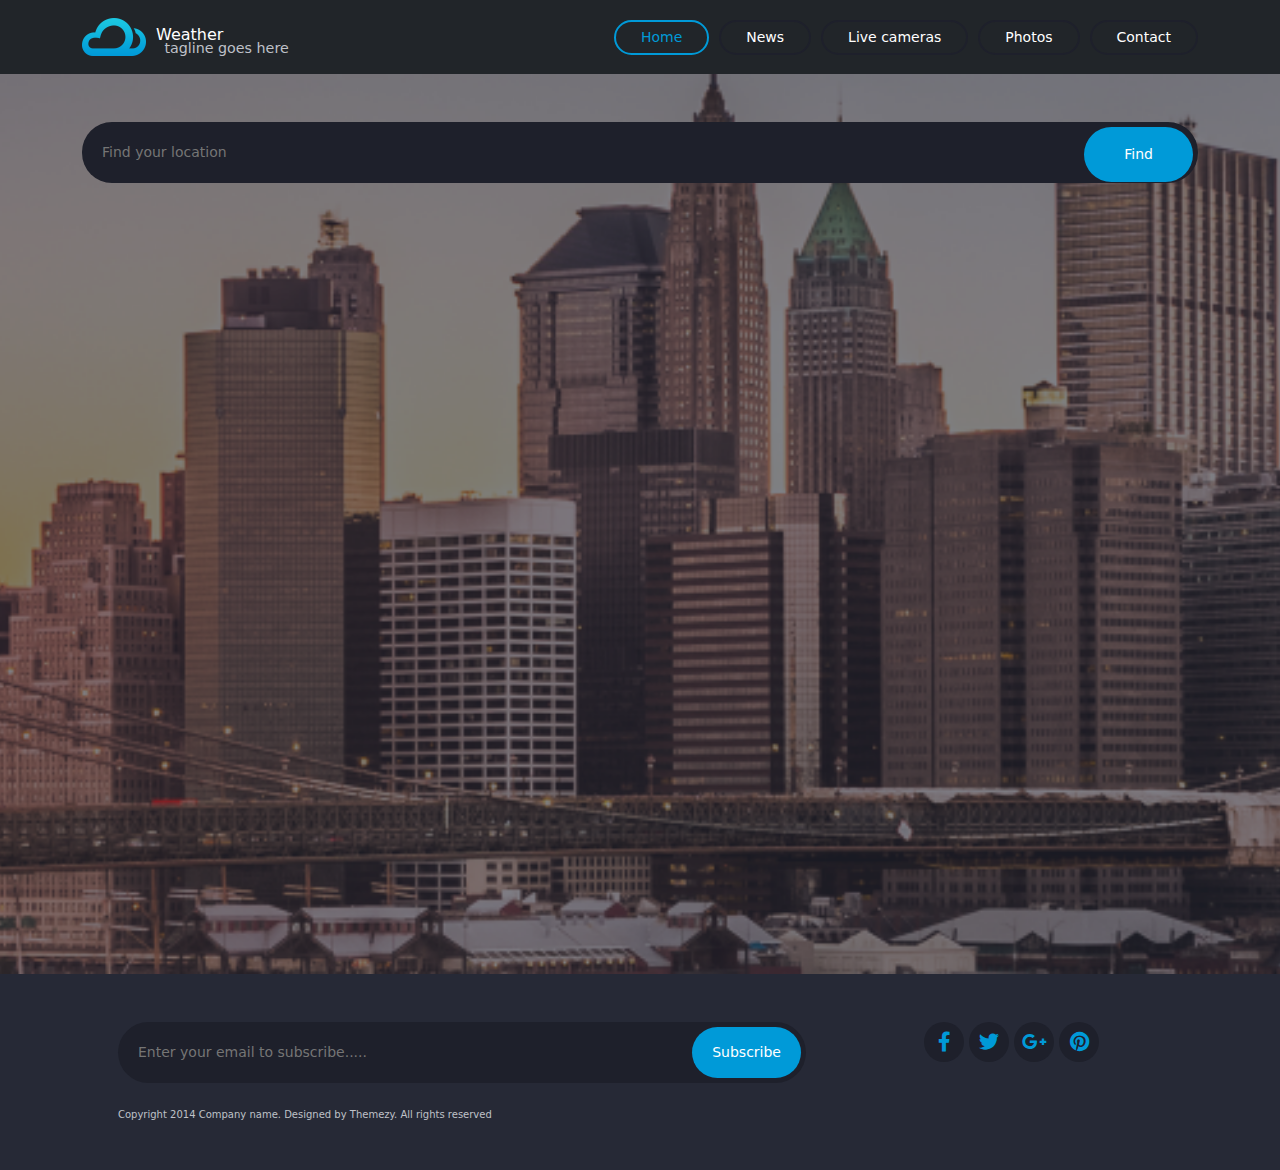
<file: index.html>
<!DOCTYPE html>
<html lang="en">

<head>
    <meta charset="UTF-8">
    <meta name="viewport" content="width=device-width, initial-scale=1.0">
    <title>Weather app</title>
    <!-- font awesome -->
    <link rel="stylesheet" href="./css/all.min.css">
    <!-- bootstrap -->
    <link rel="stylesheet" href="./css/bootstrap.min.css">
    <!-- main style sheet -->
    <link rel="stylesheet" href="./css/style.css">
</head>

<body>
    <nav class="navbar navbar-expand-lg navbar-dark bg-dark">
        <div class="container">
            <a class="navbar-brand d-flex justify-content-center align-items-center" href="#">
                <img src="img/logo@2x.png" alt="logo" class="logo img-fluid">
                <h6>Weather</h6>
                <p>tagline goes here</p>
            </a>
            <button class="navbar-toggler" type="button" data-bs-toggle="collapse"
                data-bs-target="#navbarSupportedContent" aria-controls="navbarSupportedContent" aria-expanded="false"
                aria-label="Toggle navigation">
                <span class="navbar-toggler-icon"></span>
            </button>
            <div class="collapse navbar-collapse" id="navbarSupportedContent">
                <ul class="navbar-nav ms-auto mb-2 mb-lg-0">
                    <li class="nav-item">
                        <a class="nav-link active" aria-current="page" href="#">Home</a>
                    </li>
                    <li class="nav-item">
                        <a class="nav-link" href="#">News</a>
                    </li>
                    <li class="nav-item">
                        <a class="nav-link" href="#">Live cameras</a>
                    </li>
                    <li class="nav-item">
                        <a class="nav-link" href="#">Photos</a>
                    </li>
                    <li class="nav-item">
                        <a class="nav-link" href="contact.html">Contact</a>
                    </li>
                    </li>
            </div>
        </div>
    </nav>
    <section class="landing">
        <div class="container py-5">
            <div class="search position-relative">
                <input type="text" class="w-100" placeholder="Find your location" id="search">
                <button id="btn" class="position-absolute">Find</button>
            </div>
            <div class="row gy-4" id="display">
                
            </div>
        </div>
    </section>
    <footer>
<div class="container p-5">
    <div class="row gy-4">
        <div class="col-lg-8 col-md-10 subscribe position-relative">
            <input type="text" placeholder="Enter your email to subscribe.....">
            <button>Subscribe</button>
        </div>
        <div class="col-lg-2 offset-lg-1">
            <ul class="d-flex">
                <li><a href="www.facebook.com"><i class="fa-brands fa-facebook-f"></i></a></li>
                <li><a href="https://twitter.com/"><i class="fa-brands fa-twitter"></i></a></li>
                <li><a href="www.google.com"><i class="fa-brands fa-google-plus-g"></i></a></li>
                <li><a href="www.pinterest.com"><i class="fa-brands fa-pinterest"></i></a></li>
            </ul>
        </div>
        <p>Copyright 2014 Company name. Designed by Themezy. All rights reserved</p>
    </div>
</div>
    </footer>
    <script src="./js/bootstrap.bundle.min.js"></script>
    <script src="./js/main.js"></script>
</body>

</html>
</file>
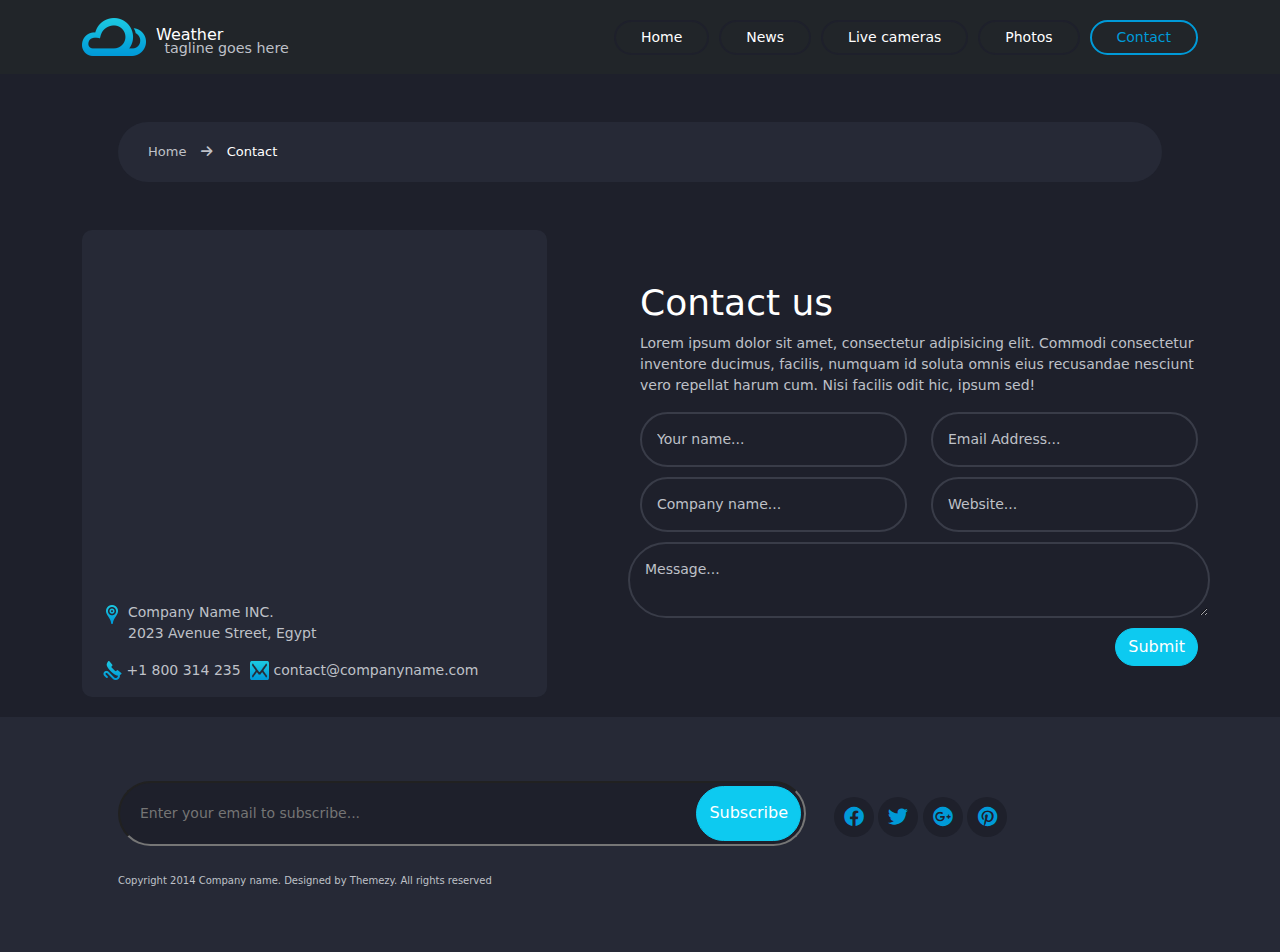
<file: contact.html>
<!DOCTYPE html>
<html lang="en">
<head>
    <meta charset="UTF-8">
    <meta name="viewport" content="width=device-width, initial-scale=1.0">
    <title>Contact</title>
        <!-- font awesome -->
        <link rel="stylesheet" href="./css/all.min.css">
        <!-- bootstrap -->
        <link rel="stylesheet" href="./css/bootstrap.min.css">
        <!-- main style sheet -->
        <link rel="stylesheet" href="./css/style.css">
</head>
<body>
    <nav class="navbar navbar-expand-lg navbar-dark bg-dark">
        <div class="container">
            <a class="navbar-brand d-flex justify-content-center align-items-center" href="#">
                <img src="img/logo@2x.png" alt="logo" class="logo img-fluid">
                <h6>Weather</h6>
                <p>tagline goes here</p>
            </a>
            <button class="navbar-toggler" type="button" data-bs-toggle="collapse"
                data-bs-target="#navbarSupportedContent" aria-controls="navbarSupportedContent" aria-expanded="false"
                aria-label="Toggle navigation">
                <span class="navbar-toggler-icon"></span>
            </button>
            <div class="collapse navbar-collapse" id="navbarSupportedContent">
                <ul class="navbar-nav ms-auto mb-2 mb-lg-0">
                    <li class="nav-item">
                        <a class="nav-link " aria-current="page" href="index.html">Home</a>
                    </li>
                    <li class="nav-item">
                        <a class="nav-link" href="#">News</a>
                    </li>
                    <li class="nav-item">
                        <a class="nav-link" href="#">Live cameras</a>
                    </li>
                    <li class="nav-item">
                        <a class="nav-link" href="#">Photos</a>
                    </li>
                    <li class="nav-item">
                        <a class="nav-link active" href="contact.html">Contact</a>
                    </li>
                    </li>
            </div>
        </div>
    </nav>
    <main class="main-content">
        <div class="container p-5">
            <div class="crumb">
                <a href="index.html">Home</a>
                <i class="fa-solid fa-arrow-right"></i>
                <span>Contact</span>
            </div>
        </div>
        <div class="container d-flex justify-content-between align-items-center">
            <div class="col-md-5">
                <div class="contact-details">
                    <iframe src="https://www.google.com/maps/embed?pb=!1m18!1m12!1m3!1d110502.61185077531!2d31.1760624430897!3d30.059611343045272!2m3!1f0!2f0!3f0!3m2!1i1024!2i768!4f13.1!3m3!1m2!1s0x14583fa60b21beeb%3A0x79dfb296e8423bba!2sCairo%2C%20Cairo%20Governorate!5e0!3m2!1sen!2seg!4v1703923305307!5m2!1sen!2seg" width="550" height="350" style="border:0;" allowfullscreen="" loading="lazy" referrerpolicy="no-referrer-when-downgrade"></iframe>
                    <div class="contact-info p-3">
                        <address>
                            <img src="img/icon-marker@2x.png" alt="">
                            <p>Company Name INC. <br>
                            2023 Avenue Street, Egypt</p>
                        </address>
                        <a href=""><img src="img/icon-phone@2x.png" alt=""> +1 800 314 235</a>
                        <a href=""><img src="img/icon-envelope@2x.png" alt=""> contact@companyname.com</a>
                    </div>
                </div>
            </div>
            <div class="col-md-6">
                <h2 class="section-title">Contact us</h2>
                <p>Lorem ipsum dolor sit amet, consectetur adipisicing elit. Commodi consectetur inventore ducimus,
                    facilis, numquam id soluta omnis eius recusandae nesciunt vero repellat harum cum. Nisi facilis odit
                    hic, ipsum sed!</p>
                    <form action="#" class="contact-form pt-3">
                        <div class="row">
                            <div class="col-md-6">
                                <input type="text" placeholder="Your name...">
                            </div>
                            <div class="col-md-6">
                                <input type="text" placeholder="Email Address...">
                            </div>
                        </div>
                        <div class="row">
                            <div class="col-md-6">
                                <input type="text" placeholder="Company name...">
                            </div>
                            <div class="col-md-6">
                                <input type="text" placeholder="Website...">
                            </div>
                            <textarea name="" placeholder="Message..."></textarea>
                            <div class="text-right">
                                <input type="submit" class="btn btn-info text-white rounded-5" placeholder="Send message">
                            </div>
                        </div>
                    </form>
            </div>
        </div>
    </main>
    <!-- *******footer****** -->
    <footer class="site-footer py-3">
        <div class="container p-5">
            <div class="row">
                <div class="col-md-8">
                    <form action="#" class="subscribe-form">
                        <input type="text" placeholder="Enter your email to subscribe...">
                        <input type="submit" value="Subscribe" class="btn btn-info text-white">
                    </form>
                </div>
                <div class="col-md-3 p-3">
                    <div class="social-links">
                        <a href="#"><i class="fa-brands fa-facebook"></i></a>
                        <a href="#"><i class="fa-brands fa-twitter"></i></a>
                        <a href="#"><i class="fa-brands fa-google-plus"></i></a>
                        <a href="#"><i class="fa-brands fa-pinterest"></i></a>
                    </div>
                </div>
            </div>
    
            <p class="colophon">Copyright 2014 Company name. Designed by Themezy. All rights reserved</p>
        </div>
    </footer>
    <script src="./js/bootstrap.bundle.min.js"></script>
</body>
</html>
</file>
<file: css/style.css>
/* ----- START GLOBAL ROLE ----- */
* {
  box-sizing: border-box;
  margin: 0;
  padding: 0;
}

p {
  margin: 0
}

a {
  text-decoration: none;
  color: inherit;
}

ul {
  list-style: none;
  padding: 0;
  margin: 0;
}

body {
  background-color: #1e202b;
  color: #bfc1c8;
  font-size: 14px;

}

/* ----- START NAV BAR ----- */
.navbar {
  background-color: #1e202b;
  color: #fff;
  padding: 10px 0;
}

.navbar-brand .logo {
  width: 64px;
  margin-right: 10px;
}
.navbar-brand  h6 {
  font-size: 16px;
  margin-bottom: 5px;
}

.navbar-brand  p {
  font-size: .7142857143em;
  display: block;
color: #bfc1c8;
margin-inline: -59px;
    margin-top: 23px;
}

.navbar-expand-lg .navbar-nav .nav-link {
  padding: 5px 25px;
  color: white;
  font-size: 14px;
  border: 2px solid #1e202b;
  border-radius: 20px;
  transition: 0.5s;
}

.navbar-expand-lg .navbar-nav .nav-link:hover {
  color: #009AD8;
  border-color: #009AD8;
}

.navbar-expand-lg .navbar-nav .nav-link.active {
  color: #009AD8;
  border-color: #009AD8;
}

.nav-item {
  margin-left: 10px;
}

/* ----- START LANDING PAGE ----- */

.landing {
  background-image: url(../img/banner.png);
  height: 100vh;
  background-position: center;
  background-size: cover;
}



.search input {
  margin: auto;
  padding: 20px 50px 20px 20px;
  background: #1e202b;
  color: white;
  outline: none;
  border: none;
  border-radius: 30px;
  margin-bottom: 70px;
}

.search button {
  top: 5px;
  right: 5px;
  height: 55px;
  padding: 0 40px;
  border-radius: 30px;
  background-color: #009AD8;
  border: none;
  color: white;
}

.second-box,
.last-box {
  height: 100%;
}


.first-box {
  background-color: #323544;
  color: white;
  border-radius: 10px 0 0 10px;
  overflow: hidden;
}

.first-box .header {
  padding: 10px;
  background-color: #2D303D;
}

.first-box .header h3 {
  font-size: 14px;
  color: #BFC1C8;
  margin: 0;
  font-weight: normal;
}

.first-box .body {
  padding: 30px 20px;
}

.first-box .body h3 {
  margin: 0;
  font-size: 18px;
  color: #BFC1C8;
}

.first-box .body .dagree h4 {
  font-size: 90px;
  margin: 0 30px 0 0;
}

.first-box .body .dagree .img {
  flex: 1;
}

.first-box .body .dagree .img img {
  width: 90px;
}

.first-box .body p {
  margin: 20px 0;
  color: #009AD8;
}

.first-box .body span {
  color: #BFC1C8;
  margin-right: 20px;
}

.first-box .body span img {
  margin-right: 5px;
}

.second-box {
  background-color: #262936;
  color: white;
  overflow: hidden;
}

.second-box .header {
  padding: 10px;
  background-color: #222530;
}

.second-box .header h3 {
  font-size: 14px;
  font-weight: normal;
  color: #BFC1C8;
  margin: 0;
}

.second-box .body {
  padding: 50px 20px 10px;
}

.second-box .body img {
  margin-bottom: 20px;
  width: 48px;
}

.second-box .body h4 {
  font-size: 24px;
  margin: 0;
  font-weight: 700;
}

.second-box .body small {
  color: #BFC1C8;
}

.second-box .body p {
  color: #009AD8;
  margin: 20px 0;
}

.last-box {
  background-color: #323544;
  border-radius: 0 10px 10px 0;
  overflow: hidden;
  color: white;
}

.last-box .header {
  padding: 10px;
  background-color: #2D303D;
}

.last-box .header h3 {
  font-size: 14px;
  font-weight: normal;
  color: #BFC1C8;
  margin: 0;
}

.last-box .body {
  padding: 50px 20px 10px;
}

.last-box .body img {
  margin-bottom: 20px;
  width: 48px;
}

.last-box .body h4 {
  font-size: 24px;
  margin: 0;
  font-weight: 700;
}

.last-box .body small {
  color: #BFC1C8;
}

.last-box .body p {
  color: #009AD8;
  margin: 20px 0;
}

/* ----- START FOOTER STYLE ----- */

footer {
  background-color: #262936;
}

footer .subscribe input {
  width: 100%;
  background-color: #1e202b;
  padding: 20px 100px 20px 20px;
  color: white;
  border-radius: 440px;
  outline: none;
  border: none;
}

footer .subscribe button {
  position: absolute;
  right: 17px;
  top: 5px;
  bottom: 5px;
  outline: none;
  border: none;
  background-color: #009AD8;
  color: white;
  border-radius: 40px;
  padding: 10px 20px;
}

footer ul li a {
  width: 40px;
  height: 40px;
  background-color: #1E202B;
  display: flex;
  justify-content: center;
  align-items: center;
  border-radius: 50%;
  margin-left: 5px;
  color: #009AD8;
  font-size: 1.42857em;
  transition: 0.3s;
}

footer p {
  color: #bfc1c8;
  font-size: .7142857143em;
  margin: 20px 0 0; 
}

footer ul li:hover a {
  background-color: #009AD8;
  color: white;
}


@media screen and (max-width: 991px) {
  .first-box, .second-box , .last-box {
    border-radius: 10px;
  }
}


/* contact page */
/* crumb */
.crumb{
  background: #262936;
  border-radius: 40px;
  padding: 20px 30px;
  font-size: 13px;
  font-size: 0.9285714286em;
}
.crumb a {
  color: #bfc1c8;
}
.crumb i {
  display: inline-block;
  vertical-align: baseline;
  width: 12px;
  height: 7px;
  margin: 0 10px;
}
.crumb a:hover {
  text-decoration: underline;
}
.crumb span {
  color: white;
}
.contact-details {
  background: #262936;
  border-radius: 10px;
  overflow: hidden;
  margin-bottom: 20px;
}
.contact-details address {
  padding-left: 30px;
  position: relative;
}
.contact-details address img {
  position: absolute;
  top: 3px;
  left: 8px;
  width: 12px;
  height: 19px;
}
.contact-details address p{
  font-size: 14px;
    font-weight: 300;
    line-height: 1.5;
}
.contact-details a img{
  width: 19px;
  height: 19px;
  margin-left: 5px;
}
.section-title{
  font-size: 2.5714285714em;
    font-weight: 300;
    color: white;
}
.contact-form input:not([type="submit"]), .contact-form textarea {
  width: 100%;
  padding: 15px;
  margin-bottom: 10px;
  border: 2px solid #393c48;
  background: transparent;
  border-radius: 50px;
}
.contact-form input::placeholder,textarea::placeholder{
  color: #bfc1c8 !important;
}
.contact-form .text-right{
  text-align: right;
}
/* ^^^^^^^footer^^^^^^^ */
.site-footer{
  background-color:#262936;;
}
.site-footer .subscribe-form{
  position: relative;
}
.site-footer .subscribe-form input[type="text"] {
  padding: 20px 100px 20px 20px;
  background: #1e202b;
  width: 100%;
  color: white;
  border-radius: 50px;
}
.site-footer .subscribe-form input[type="submit"] {
  position: absolute;
  right: 5px;
  top: 5px;
  bottom: 5px;
  border-radius: 50px;
}
.site-footer .social-links a {
  width: 40px;
  height: 40px;
  display: inline-block;
  border-radius: 50%;
  background: #1e202b;
  color: #009ad8;
  text-align: center;
  line-height: 2;
  -webkit-transition: 0.3s ease;
  transition: 0.3s ease;
  font-size: 20px;
  font-size: 1.4285714286em;
}
</file>
